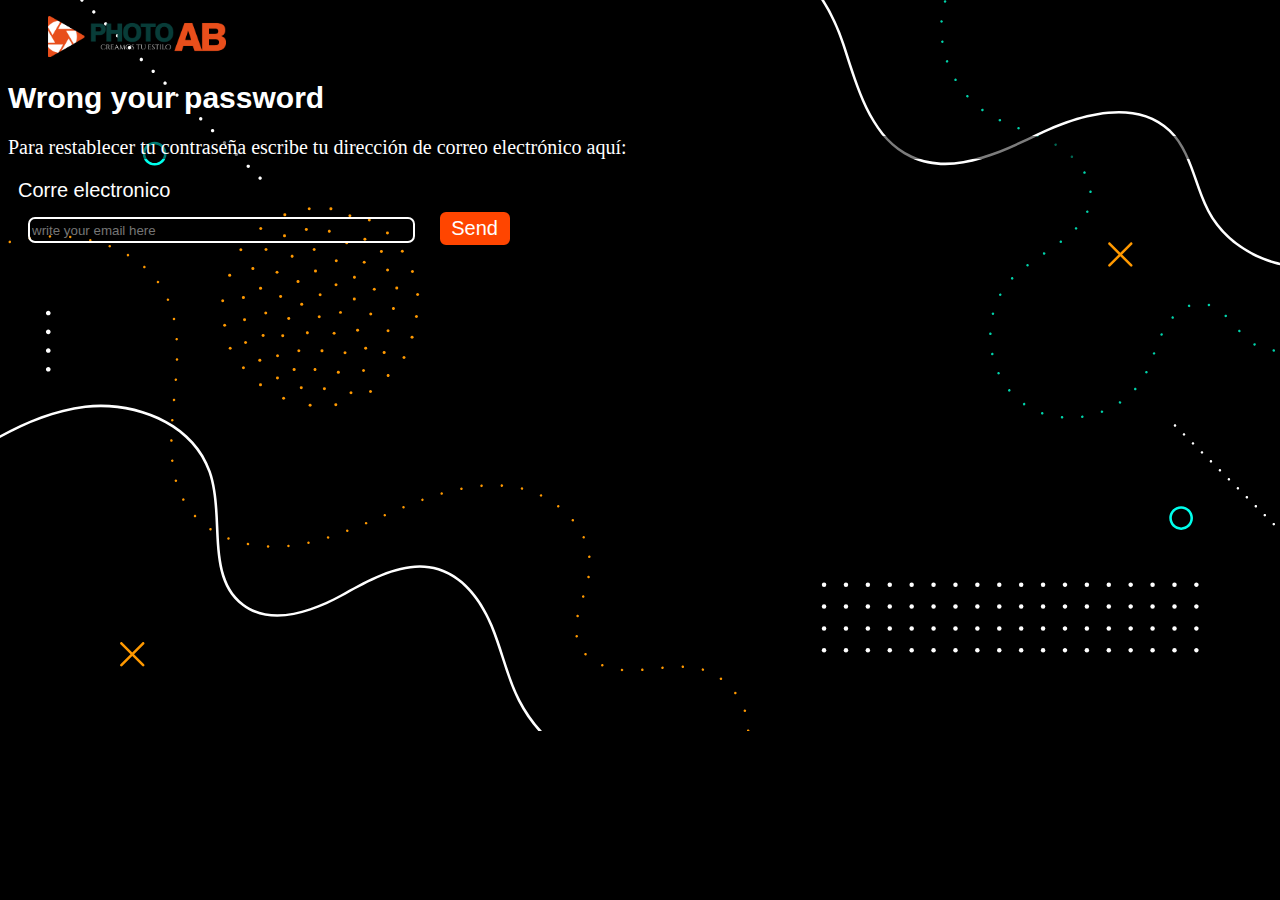
<file: forgotPassword.html>
<!DOCTYPE html>
<html>
<head>
    <!-- <script src="./index.js"></script> -->
    <title>Page Title</title>
    <link rel='stylesheet' type='text/css' media='screen' href='stylepassword.css'>
</head>
<body id="background">  
    <header id="navBar">
        <figure>
            <a href=""><img id="logotipo" src="./Resource/logotipo-white.png" alt="logotipoAB"></a>
        </figure>
    </header>
    <form action="https://formspree.io/f/mwkyajlv" method="post">
        <h1>Wrong your password</h1>
        <p>Para restablecer tu contraseña escribe tu dirección de correo electrónico aquí:</p>
        <label for="Email">Corre electronico</label>
        <input type="email" placeholder="write your email here" id="email" name="Email" required>
        <input type="submit" value="Send" id="send">
    </form>


</body>
</file>
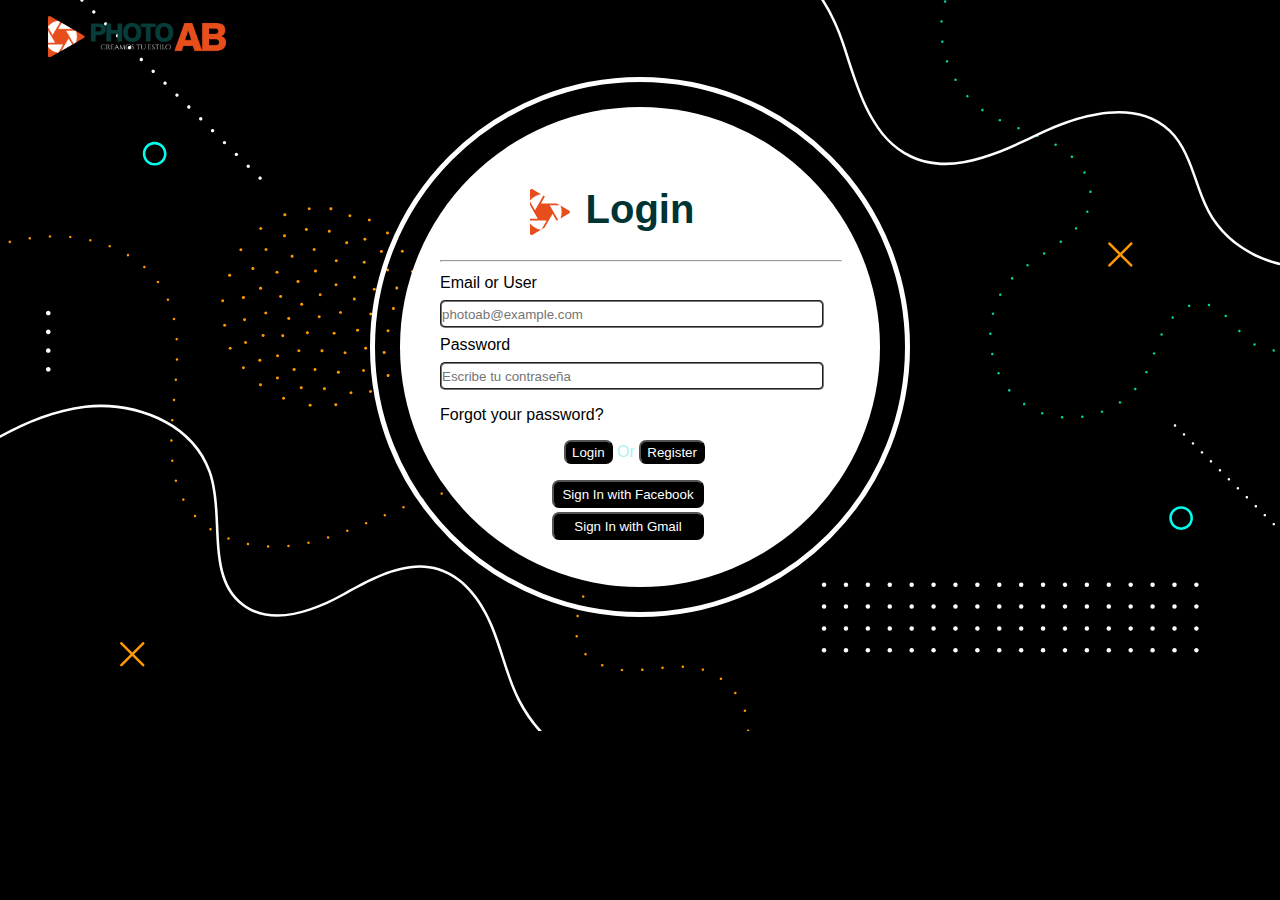
<file: login.html>
<!DOCTYPE html>
<html>
<head>
    <!-- <script src="./index.js"></script> -->
    <title>Page Title</title>
    <link rel='stylesheet' type='text/css' media='screen' href='styleLogin.css'>
</head>
<body id="background">
    <!-- Page header -->
    <header id="navBar">
        <figure>
            <a href=""><img id="logotipo" src="./Resource/logotipo-white.png" alt="logotipoAB"></a>
        </figure>
    </header>

    <section id="borderform">
        <form action="https://formspree.io/f/mpzbkepa" method="post" id="containlogin">
            <!-- login form  -->
            <!-- datos -->
            <figure id="logoicono">
                <img src="./Resource/logotipoicono.svg" alt=""id="logoicono">
            </figure>
            <h1 id="tittle">Login</h1><hr><br>
            
            <label for="writeEmail" class="formslabel">Email or User</label>
            <input type="email" name="email" id="writeEmail"  class="userdate" autocomplete="" placeholder="photoab@example.com" required>

            <Label for="writePassword" class="formslabel">Password</Label>
            <input type="password" name="password" id="writePassword" class="userdate" placeholder="Escribe tu contraseña" required>
            <!-- fin de los datos -->
            <a href="./forgotPassword.html" id="forgotpassword">Forgot your password?</a>

            <!-- botones -->
            <input type="submit" value="Login" class="button1">
            <p>Or</p>
            <button class="button1" id="register">
                <a href="./register.html" id="enlaceRegister">Register</a>   
            </button>
            <!-- fin de los botones -->

            <!-- ingreso con otras plataformas -->
                <input type="submit" value="Sign In with Facebook" class="button2" id="facebokbutton">
                <input type="submit" value="Sign In with Gmail" class="button2" id="gmailbutton">
                <!-- /* Porque cuando subí un archivo SVG a mi página afectó su color y fuente de texto */ -->
        </form>
    </section>
</body>
</html>
</file>
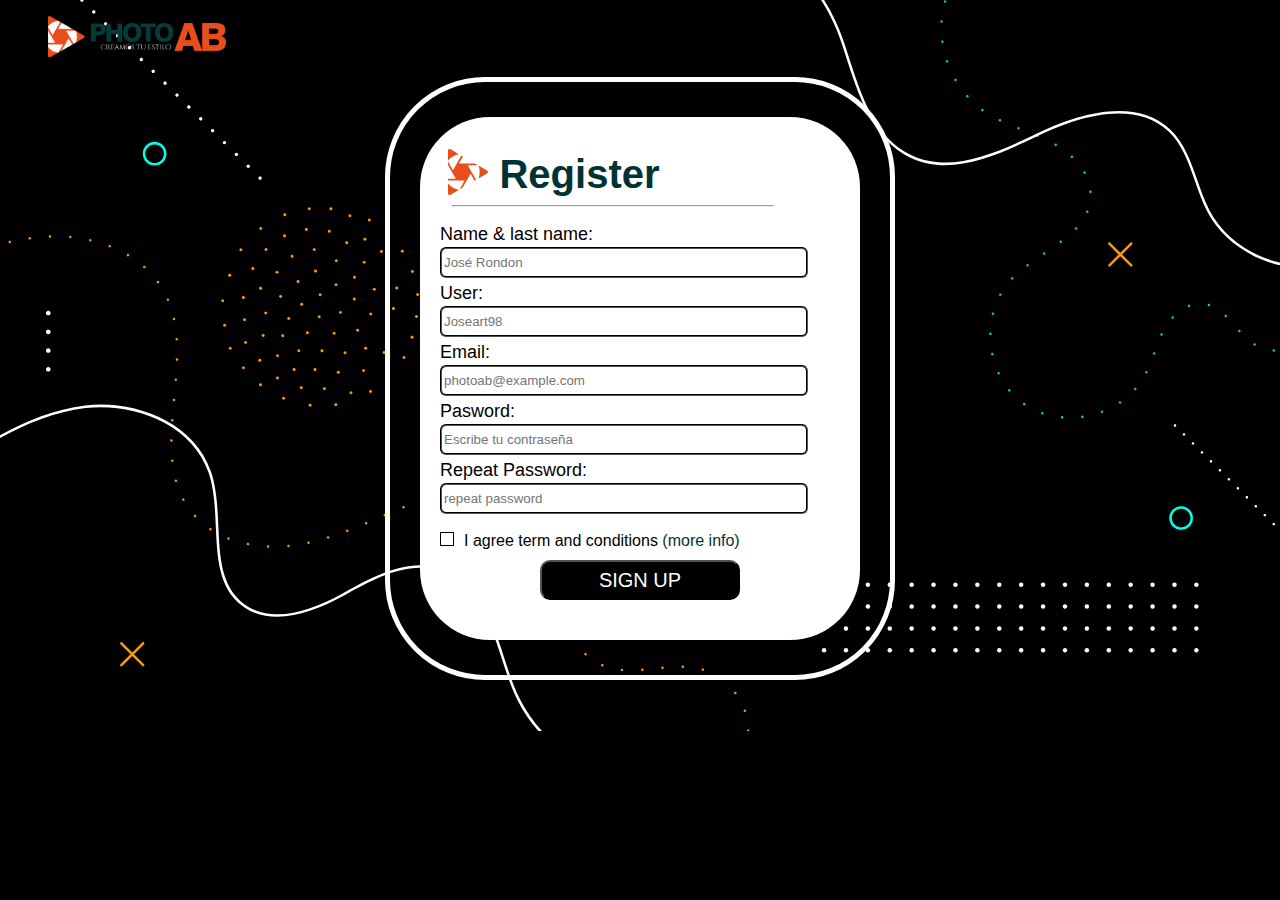
<file: register.html>
<!DOCTYPE html>
<html>
<head>
    <!-- <script src="./index.js"></script> -->
    <title>Page Title</title>
    <link rel='stylesheet' type='text/css' media='screen' href='styleRegister.css'>
</head>
<body id="background">

    <!-- Page header -->
    <header id="navBar">
        <figure>
            <a href=""><img id="logotipo" src="./Resource/logotipo-white.png" alt="logotipoAB"></a>
        </figure>
    </header>

    <!-- login form  -->
    <!-- titulo -->
    <section id="borderform">
        <form action="https://formspree.io/f/mknykajn" method="post" id="formContain">
            <img src="./Resource/logotipoicono.svg" alt=""id="logoicono">

            <h1 id="titulo">
                Register
            </h1>
            <hr>
           <!--Fin del titulo  -->
            <label for="name" class="formlabels">Name & last name:</label>
            <input type="text" name="name" id="" class="data" placeholder="José Rondon" required>
            
            <label for="user" class="formlabels">User:</label>
            <input type="text" name="user" id="" class="data" placeholder="Joseart98" required>
            
            <label for="Email" class="formlabels">Email:</label>
            <input type="email" name="Email" id="" class="data" autocomplete="" placeholder="photoab@example.com" required> 
            
            <label for="password" class="formlabels">Pasword:</label>
            <input type="password" name="password" id="" class="data" placeholder="Escribe tu contraseña" required>
            
            <label for="repeatPassword" class="formlabels">Repeat Password:</label>
            <input type="password" name="repeatPassword" id="" class="data" placeholder="repeat password" required><br>
            
            <!-- buttons -->
            <input type="checkbox" name="terminosyCondiciones" id="check">
            <label for="check" id="terminos">I agree term and conditions <a href="">(more info)</a></label>
            
            <input type="submit" value="SIGN UP" id="registerButton"> <!--Como agregar una imagen dentro de un input submit-->
            
            <!-- /* Porque cuando subí un archivo SVG a mi página afectó su color y fuente de texto */ -->
        </form>
    </section>
    </body>
    </html>
</file>
<file: stylepassword.css>
*{
    font-family:'garamond', 'Trebuchet MS', 'Lucida Sans Unicode', 'Lucida Grande', 'Lucida Sans', Arial, sans-serif;
}

#background{
    background-image: url(./Resource/background3.svg);
    background-color: black;
    background-repeat:no-repeat;
    background-size: 100%;
    padding-bottom: 30px;
}

#logotipo{
    /* margin: 0 0 100px 40px;
    display: block; */
    width: 15%;
    height: auto;
}

h1{
    color: white;
    font-family: 'Cinzel Decorative', 'Cooper Black', Arial, Helvetica, sans-serif;
    font-size: 30px;
}
p{
    color: white;
    font: 20px lighter white;
    background-color: rgba(0, 0, 0, 0.514);
}

label{
    display: block;
    font-size: 20px;
    color: white;
    margin-left: 10px;
}

#email {
    background-color: transparent;
    border: 2px solid white;
    width: 30%;
    height: 20px;
    border-radius: 7px;
    margin-left: 20px;
}
#email:hover {
    border: 2px solid aquamarine;
}

#send{
    margin-top: 10px;
    background-color: orangered;
    border: 2px solid orangered;
    border-radius: 6px;
    width: 70px;
    color: white;
    padding: 3px;
    font-size: 20px;
    margin-left: 20px;
}

#send:hover{
    border: 2px solid rgba(0, 51, 51);
    background-color: rgba(0, 51, 51);
}
</file>
<file: styleLogin.css>
*{
    font-family:'garamond', 'Trebuchet MS', 'Lucida Sans Unicode', 'Lucida Grande', 'Lucida Sans', Arial, sans-serif;
}

#background{
    background-image: url(./Resource/background3.svg);
    background-color: black;
    background-repeat:no-repeat;
    background-size: 100%;
    padding-bottom: 30px;
}
/* Porque cuando subí un archivo SVG a mi página afectó su color y fuente de texto */

/* cabecera */
#logotipo{
    width: 15%;
    height: auto;
}

#logotipo:hover{
    width: 17%;
    height: auto;
}

#borderform{
    padding: 25px;
    border: 5px solid white;
    border-radius: 100%;
    width: 480px;  
    height: 480px; 
    margin: auto;
    justify-content: center;
}

#borderform:hover{
    border: 5px solid aquamarine;
}


/* form contain */
#containlogin{
    display: block;
    background-color: white;
    width: 400px;
    height: 400px;
    padding: 40px;
    margin: auto;
    border-radius: 100%;
}

/* titulo */
#logoicono img{
    width: 40px;
    height: auto;
    padding: 42px 0 0 90px;
    margin: 0;
}

#logoicono{
    margin: 0;
    padding: 0;
    width: 0;
    height: 0;
}

#tittle{
    color: rgba(0, 51, 51);
    padding: 0px;
    margin: auto;
    text-align: center;
    font-size: 40px;
    padding-top: 10%;
    padding-bottom: 5% ;
    font-family: 'Cinzel Decorative', 'Cooper Black', Arial, Helvetica, sans-serif;
}
/* fin de titulo */
hr{
    width: 100%;
    box-align: left;
    display: inline-flex;
}
/* linea separadora de contenido */

input {
display: block;
margin: 0px;
}

.userdate {
width: 95%;
height: 5%;
margin: 5p;
border-radius: 5px;
border-style: groove;
padding: 2px 0;
margin: 8px 0px;
}

.userdate:hover {
    border: 2px orangered solid;
}
/* Fin del contenido de login */

/* olvido se contraseña */
#forgotpassword{
    display: block;
    color:black;
    margin: 4% 0;
    text-decoration: none;
}

#forgotpassword:hover{
    display: block;
    color:rgba(0, 51, 51);
    margin: 4% 0;
    text-decoration: none;
    font-weight: bold;
}
/* fin de olvido se contraseña */

/* botones de inicio de sesion */
.button1{
    display: inline;
    margin-left: 31%;
    height: 6%;
    background-color: black;
    color: white;
    border-radius: 7px;
}
.button1:hover{
    background-color: rgba(0, 51, 51);
    border: 1px rgba(0, 51, 51) solid;
}
p{
display: inline;
    color: rgb(173, 241, 241);
}
#register{
    margin-left:0;
}

#enlaceRegister{
    text-decoration: none;
    color: white;
}

/* fin de los botonos de inicio de sesion */

/* botones de inicio con facebook y gmail */
#facebokbutton{
    margin-top: 4%;
    margin-bottom: 1%;
}
.button2{
    height: 7%;
    width: 38%;
    text-align: center;
    margin-left: 28%;
    background-color: black;
    color: white;
    border-radius: 7px;
    font-weight: lighter;
    /* justify-content: center; por que este parametro no funciona */
}
#facebokbutton:hover{
    background-color: #3b5998;
    border: 1px #3b5998 solid;
}
#gmailbutton:hover{
    background-color: #BB001B;
    border: 1px #BB001B solid;
}
</file>
<file: styleRegister.css>
*{
    font-family:'garamond', 'Trebuchet MS', 'Lucida Sans Unicode', 'Lucida Grande', 'Lucida Sans', Arial, sans-serif;
}

#background{
    background-image: url(./Resource/background3.svg);
    background-color: black;
    background-repeat:no-repeat;
    background-size: 100%;
    padding-bottom: 30px;
}
/* Porque cuando subí un archivo SVG a mi página afectó su color y fuente de texto */
/* cabecera */
#navbar{
    position:static;
}
#logotipo{
    /* margin: 0 0 100px 40px;
    display: block; */
    width: 15%;
    height: auto;
}

#logotipo:hover{
    width: 17%;
    height: auto;
}

#borderform{
    padding: 35px 10px;
    border: 5px solid white;
    border-radius: 100px;
    width: 480px;  
    height: auto; 
    margin: auto;
}

#borderform:hover{
    border: 5px solid aquamarine;
}


/* cabecera */

/* form title */

/* figure{
    padding: 10px 0 0 0;
    margin: 0;
    height: 0;
} */
#logoicono{
    /* margin-top: 2px; */
    width: 40px;
    height: auto;
    padding: 5px 0 0 0;
    display: inline;
    position: relative;
    top: 7px;
    left: 8px;
}

#titulo{
    color: rgba(0, 51, 51);
    padding-left: 15px;
    margin: 0;
    font-size: 40px;
    font-family: 'Cinzel Decorative', 'Cooper Black', Arial, Helvetica, sans-serif;
    display: inline;
}

hr{
    width: 80%;
    box-align: left;
    display: inline-flex;
    margin-left: 12px;
}
/* form title */

/* form contain */
form{
    justify-content: center;
    margin: auto;
    width: 400px;
    height: auto;
    padding: 20px;
}
#formContain{
    background-color: white;
    border-radius: 70px;
}
.button{
    display: inline;
}

.data{
    border: 2px solid black;
    border-style: groove;
    border-radius: 6px;
    display: block;
    margin: 0px;
    justify-content: center;
    width: 90%;
    height: 25px;
}
.data:hover{
border:2px solid orangered;
border-style: groove;
}


/* terminos y condiciones */

#terminosyCondiciones{
    color: black;
}

#terminos:hover{
    color: black;
    font-weight: bold;
}

a{
    text-decoration: none;
    color: rgba(0, 51, 51);
    font-size: bold;
}

/* checker */
#check{
    display: none;
}
#check + #terminos{
    margin-top: 15px;
    border-radius: 0px;
    cursor: pointer;
}
#terminos:before{
    content: "";
    background: transparent;
    border: 1px solid black;
    border-radius: 0px;
    display: inline-block;
    width: 12px;
    height: 12px;
    margin-right: 10px;
    /* vertical-align: middle; */
    text-align: center;
} 
#check:checked + #terminos:before{
    content: "✔";
    vertical-align: middle;
    color:white;
    font-size: 60%;
    background-color: black;
    
}
/* fin del checker de terminos y condiciones*/
/* fin de terminos y condiciones */


.formlabels{
    font-size: 18px;
    margin-top: 5px;
    margin-bottom: 2px;
    color: black;
    display: block;
    justify-content: center;
}

/* inicio boton de registrarse */
#registerButton{
    font-size: 20px;
    margin-top: 10px;
    margin-bottom: 20px;
    margin-left: 25%;
    display: block;
    border-radius: 10px;
    width: 50%;
    height: 40px;
    background-color: black;
    color:white;
    justify-content: center;
}

#registerButton:hover{
    background-color: rgba(0, 51, 51);
    border: 1px solid rgba(0, 51, 51);
}
/* fin boton de registrarse */
</file>
